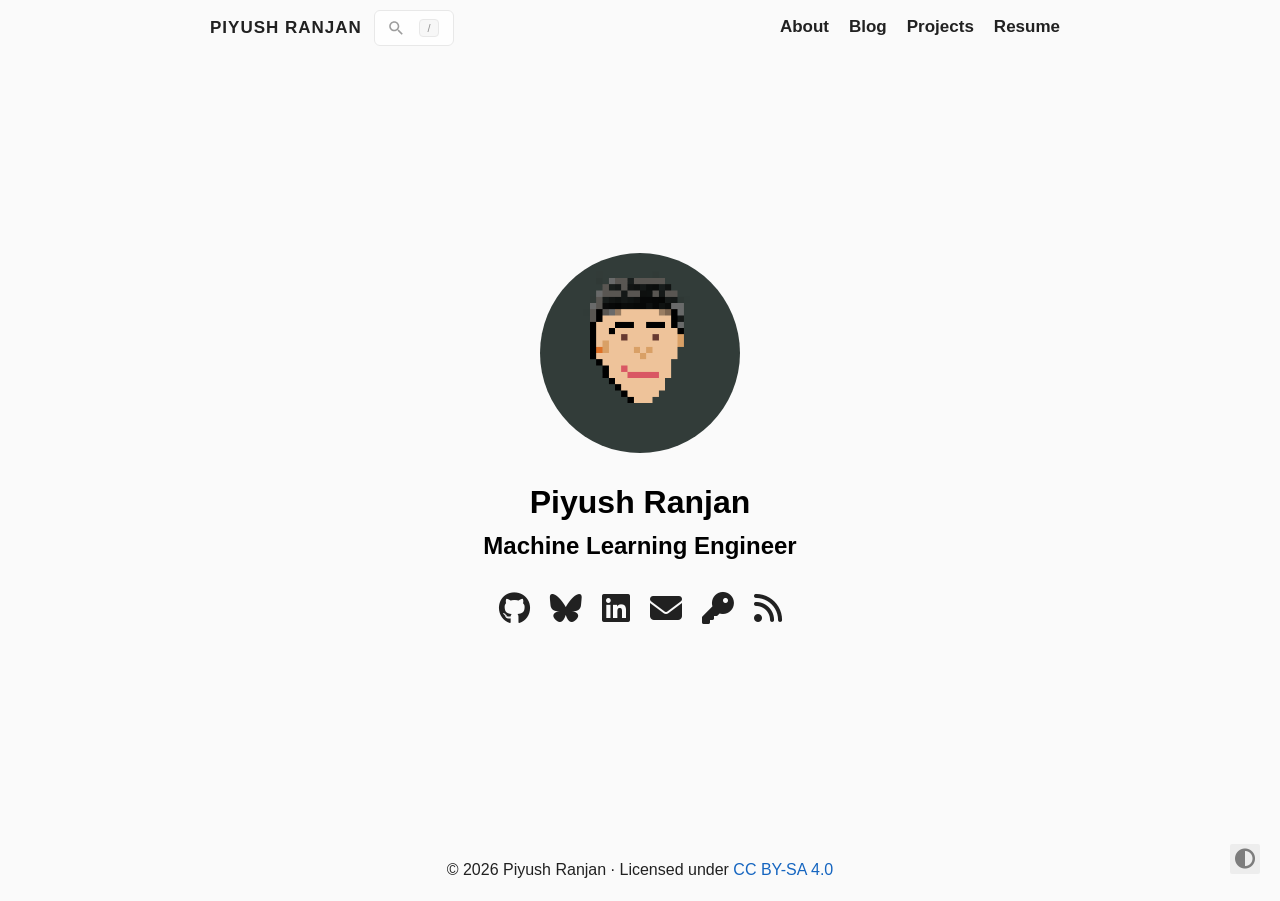
<file: index.html>
<!doctype html><html lang=en><head><title>Piyush Ranjan</title><meta charset=utf-8><meta name=viewport content="width=device-width,initial-scale=1"><meta name=color-scheme content="light dark"><meta http-equiv=Content-Security-Policy content="upgrade-insecure-requests; block-all-mixed-content; default-src 'self'; child-src 'self'; font-src 'self' https://fonts.gstatic.com https://cdn.jsdelivr.net/; form-action 'self'; frame-src 'none'; img-src 'self' data:; object-src 'none'; style-src 'self' 'unsafe-inline' https://fonts.googleapis.com/ https://cdn.jsdelivr.net/; script-src 'self' 'unsafe-inline' 'wasm-unsafe-eval' https://cdn.jsdelivr.net/ https://gc.zgo.at https://static.cloudflareinsights.com; connect-src 'self' https://piyuple.goatcounter.com https://static.cloudflareinsights.com; base-uri 'self'; worker-src 'self';"><meta name=author content="Piyush Ranjan"><meta name=description content="Pythons, Honey Badgers and the Imaginary Dimension"><meta name=keywords content="blog,developer,ml,ai"><meta name=twitter:card content="summary"><meta name=twitter:title content="Piyush Ranjan"><meta name=twitter:description content="Pythons, Honey Badgers and the Imaginary Dimension"><meta property="og:url" content="https://piyuple.dev/"><meta property="og:site_name" content="Piyush Ranjan"><meta property="og:title" content="Piyush Ranjan"><meta property="og:description" content="Pythons, Honey Badgers and the Imaginary Dimension"><meta property="og:locale" content="en"><meta property="og:type" content="website"><link rel=canonical href=https://piyuple.dev/><link rel=preload href=/fonts/fa-brands-400.woff2 as=font type=font/woff2 crossorigin><link rel=preload href=/fonts/fa-regular-400.woff2 as=font type=font/woff2 crossorigin><link rel=preload href=/fonts/fa-solid-900.woff2 as=font type=font/woff2 crossorigin><link rel=stylesheet href=/css/coder.min.4b392a85107b91dbdabc528edf014a6ab1a30cd44cafcd5325c8efe796794fca.css integrity="sha256-SzkqhRB7kdvavFKO3wFKarGjDNRMr81TJcjv55Z5T8o=" crossorigin=anonymous media=screen><link rel=stylesheet href=/css/coder-dark.min.a00e6364bacbc8266ad1cc81230774a1397198f8cfb7bcba29b7d6fcb54ce57f.css integrity="sha256-oA5jZLrLyCZq0cyBIwd0oTlxmPjPt7y6KbfW/LVM5X8=" crossorigin=anonymous media=screen><link rel=stylesheet href=/css/custom.min.56721d95a663bcb272d6831d7bb45bf6454f26d0a480278b8b0c66591c9b7a55.css integrity="sha256-VnIdlaZjvLJy1oMde7Rb9kVPJtCkgCeLiwxmWRybelU=" crossorigin=anonymous media=screen><link rel=icon type=image/svg+xml href=/favicon.svg sizes=any><link rel=icon type=image/png href=/images/favicon-32x32.png sizes=32x32><link rel=icon type=image/png href=/images/favicon-16x16.png sizes=16x16><link rel=apple-touch-icon href=/apple-touch-icon.png><link rel=apple-touch-icon sizes=180x180 href=/apple-touch-icon.png><link rel=manifest href=/site.webmanifest><link rel=mask-icon href=/images/safari-pinned-tab.svg color=#5bbad5><link rel=alternate type=application/rss+xml href=/index.xml title="Piyush Ranjan"><meta name=generator content="Hugo 0.151.2"><pagefind-config excerpt-length=15 highlight-param=highlight></pagefind-config><link href=/pagefind/pagefind-component-ui.css rel=stylesheet><script src=/pagefind/pagefind-component-ui.js type=module></script><link rel=me href=https://hachyderm.io/@piyuple></head><body class="preload-transitions colorscheme-auto"><div class=float-container><a id=dark-mode-toggle class=colorscheme-toggle><i class="fa-solid fa-adjust fa-fw" aria-hidden=true></i></a></div><main class=wrapper><nav class=navigation data-is-home=true><section class=container><a class=navigation-title href=https://piyuple.dev/>Piyush Ranjan
</a><pagefind-modal-trigger compact shortcut=/ class=navigation-search></pagefind-modal-trigger><input type=checkbox id=menu-toggle>
<label class="menu-button float-right" for=menu-toggle><i class="fa-solid fa-bars fa-fw" aria-hidden=true></i></label><ul class=navigation-list><li class=navigation-item><a class=navigation-link href=/about/>About</a></li><li class=navigation-item><a class=navigation-link href=/posts/>Blog</a></li><li class=navigation-item><a class=navigation-link href=/projects/>Projects</a></li><li class=navigation-item><a class=navigation-link href=/resume/>Resume</a></li></ul></section></nav><div class=content><section class="container centered"><div class=about><div class=avatar><img src=/images/avatar.png alt=avatar></div><h1>Piyush Ranjan</h1><h2>Machine Learning Engineer<br></h2><ul><li><a href=https://github.com/piyuple/ aria-label=Github><i class="fa-brands fa-github fa-2x" aria-hidden=true></i></a></li><li><a href=https://bsky.app/profile/piyuple.dev aria-label=BlueSky><i class="fa-brands fa-bluesky fa-2x" aria-hidden=true></i></a></li><li><a href=https://www.linkedin.com/in/piyuple/ aria-label=LinkedIn><i class="fa-brands fa-linkedin fa-2x" aria-hidden=true></i></a></li><li><a href=mailto:hello@piyuple.dev aria-label=Mail><i class="fa-solid fa-envelope fa-2x" aria-hidden=true></i></a></li><li><a href=https://keys.openpgp.org/vks/v1/by-fingerprint/9A9EF4ECEB12701E635B76830B2DE5A95CE3BE23 aria-label="GPG Public Key"><i class="fa-solid fa-key fa-2x" aria-hidden=true></i></a></li><li><a href=/index.xml aria-label=RSS><i class="fa-solid fa-rss fa-2x" aria-hidden=true></i></a></li></ul></div></section></div><footer class=footer><section class=container>©
2026
Piyush Ranjan
·
Licensed under <a rel=license href=http://creativecommons.org/licenses/by-sa/4.0/>CC BY-SA 4.0</a></section></footer></main><script src=/js/coder.min.6ae284be93d2d19dad1f02b0039508d9aab3180a12a06dcc71b0b0ef7825a317.js integrity="sha256-auKEvpPS0Z2tHwKwA5UI2aqzGAoSoG3McbCw73gloxc="></script><script src=/js/custom.min.975feea50880c72eadfd9e9cdeec2fefd88392743380aeefd90d092d68fd4fdb.js integrity="sha256-l1/upQiAxy6t/Z6c3uwv79iDknQzgK7v2Q0JLWj9T9s="></script><script data-goatcounter=https://piyuple.goatcounter.com/count src=/js/goatcounter.792b7abd26c1fb6ae62906833e09a301251e2641816e69e4f95aba518f3fe3f0.js integrity="sha256-eSt6vSbB+2rmKQaDPgmjASUeJkGBbmnk+Vq6UY8/4/A=" crossorigin=anonymous async></script><ul class=floating-pixels id=pixel-container></ul><pagefind-modal></pagefind-modal><script type=module src=/js/pagefind-highlight-init.min.0f69890a5683c2fc7f4dfb84f9f2501a0576233b7b779582e0121c4f25e8ebc2.js integrity="sha256-D2mJClaDwvx/TfuE+fJQGgV2Izt7d5WC4BIcTyXo68I="></script></body></html>
</file>
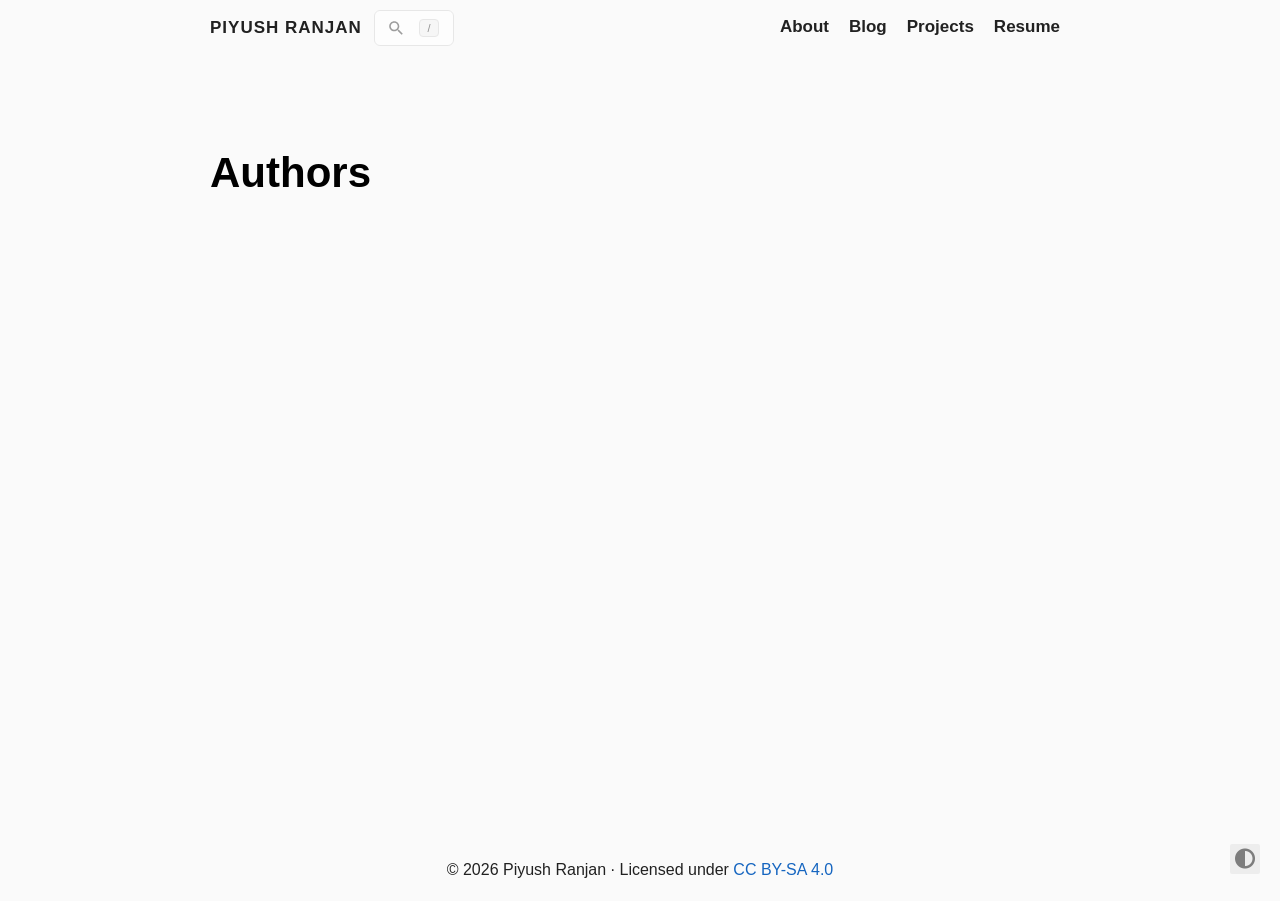
<file: authors/index.html>
<!doctype html><html lang=en><head><title>Authors · Piyush Ranjan</title><meta charset=utf-8><meta name=viewport content="width=device-width,initial-scale=1"><meta name=color-scheme content="light dark"><meta http-equiv=Content-Security-Policy content="upgrade-insecure-requests; block-all-mixed-content; default-src 'self'; child-src 'self'; font-src 'self' https://fonts.gstatic.com https://cdn.jsdelivr.net/; form-action 'self'; frame-src 'none'; img-src 'self' data:; object-src 'none'; style-src 'self' 'unsafe-inline' https://fonts.googleapis.com/ https://cdn.jsdelivr.net/; script-src 'self' 'unsafe-inline' 'wasm-unsafe-eval' https://cdn.jsdelivr.net/ https://gc.zgo.at https://static.cloudflareinsights.com; connect-src 'self' https://piyuple.goatcounter.com https://static.cloudflareinsights.com; base-uri 'self'; worker-src 'self';"><meta name=author content="Piyush Ranjan"><meta name=description content="Pythons, Honey Badgers and the Imaginary Dimension"><meta name=keywords content="blog,developer,ml,ai"><meta name=twitter:card content="summary"><meta name=twitter:title content="Authors"><meta name=twitter:description content="Pythons, Honey Badgers and the Imaginary Dimension"><meta property="og:url" content="https://piyuple.dev/authors/"><meta property="og:site_name" content="Piyush Ranjan"><meta property="og:title" content="Authors"><meta property="og:description" content="Pythons, Honey Badgers and the Imaginary Dimension"><meta property="og:locale" content="en"><meta property="og:type" content="website"><link rel=canonical href=https://piyuple.dev/authors/><link rel=preload href=/fonts/fa-brands-400.woff2 as=font type=font/woff2 crossorigin><link rel=preload href=/fonts/fa-regular-400.woff2 as=font type=font/woff2 crossorigin><link rel=preload href=/fonts/fa-solid-900.woff2 as=font type=font/woff2 crossorigin><link rel=stylesheet href=/css/coder.min.4b392a85107b91dbdabc528edf014a6ab1a30cd44cafcd5325c8efe796794fca.css integrity="sha256-SzkqhRB7kdvavFKO3wFKarGjDNRMr81TJcjv55Z5T8o=" crossorigin=anonymous media=screen><link rel=stylesheet href=/css/coder-dark.min.a00e6364bacbc8266ad1cc81230774a1397198f8cfb7bcba29b7d6fcb54ce57f.css integrity="sha256-oA5jZLrLyCZq0cyBIwd0oTlxmPjPt7y6KbfW/LVM5X8=" crossorigin=anonymous media=screen><link rel=stylesheet href=/css/custom.min.56721d95a663bcb272d6831d7bb45bf6454f26d0a480278b8b0c66591c9b7a55.css integrity="sha256-VnIdlaZjvLJy1oMde7Rb9kVPJtCkgCeLiwxmWRybelU=" crossorigin=anonymous media=screen><link rel=icon type=image/svg+xml href=/favicon.svg sizes=any><link rel=icon type=image/png href=/images/favicon-32x32.png sizes=32x32><link rel=icon type=image/png href=/images/favicon-16x16.png sizes=16x16><link rel=apple-touch-icon href=/apple-touch-icon.png><link rel=apple-touch-icon sizes=180x180 href=/apple-touch-icon.png><link rel=manifest href=/site.webmanifest><link rel=mask-icon href=/images/safari-pinned-tab.svg color=#5bbad5><link rel=alternate type=application/rss+xml href=/authors/index.xml title="Piyush Ranjan"><pagefind-config excerpt-length=15 highlight-param=highlight></pagefind-config><link href=/pagefind/pagefind-component-ui.css rel=stylesheet><script src=/pagefind/pagefind-component-ui.js type=module></script><link rel=me href=https://hachyderm.io/@piyuple></head><body class="preload-transitions colorscheme-auto"><div class=float-container><a id=dark-mode-toggle class=colorscheme-toggle><i class="fa-solid fa-adjust fa-fw" aria-hidden=true></i></a></div><main class=wrapper><nav class=navigation data-is-home=false><section class=container><a class=navigation-title href=https://piyuple.dev/>Piyush Ranjan
</a><pagefind-modal-trigger compact shortcut=/ class=navigation-search></pagefind-modal-trigger><input type=checkbox id=menu-toggle>
<label class="menu-button float-right" for=menu-toggle><i class="fa-solid fa-bars fa-fw" aria-hidden=true></i></label><ul class=navigation-list><li class=navigation-item><a class=navigation-link href=/about/>About</a></li><li class=navigation-item><a class=navigation-link href=/posts/>Blog</a></li><li class=navigation-item><a class=navigation-link href=/projects/>Projects</a></li><li class=navigation-item><a class=navigation-link href=/resume/>Resume</a></li></ul></section></nav><div class=content><section class="container list"><header><h1 class=title><a class=title-link href=https://piyuple.dev/authors/>Authors</a></h1></header><ul></ul></section></div><footer class=footer><section class=container>©
2026
Piyush Ranjan
·
Licensed under <a rel=license href=http://creativecommons.org/licenses/by-sa/4.0/>CC BY-SA 4.0</a></section></footer></main><script src=/js/coder.min.6ae284be93d2d19dad1f02b0039508d9aab3180a12a06dcc71b0b0ef7825a317.js integrity="sha256-auKEvpPS0Z2tHwKwA5UI2aqzGAoSoG3McbCw73gloxc="></script><script src=/js/custom.min.975feea50880c72eadfd9e9cdeec2fefd88392743380aeefd90d092d68fd4fdb.js integrity="sha256-l1/upQiAxy6t/Z6c3uwv79iDknQzgK7v2Q0JLWj9T9s="></script><script data-goatcounter=https://piyuple.goatcounter.com/count src=/js/goatcounter.792b7abd26c1fb6ae62906833e09a301251e2641816e69e4f95aba518f3fe3f0.js integrity="sha256-eSt6vSbB+2rmKQaDPgmjASUeJkGBbmnk+Vq6UY8/4/A=" crossorigin=anonymous async></script><pagefind-modal></pagefind-modal><script type=module src=/js/pagefind-highlight-init.min.0f69890a5683c2fc7f4dfb84f9f2501a0576233b7b779582e0121c4f25e8ebc2.js integrity="sha256-D2mJClaDwvx/TfuE+fJQGgV2Izt7d5WC4BIcTyXo68I="></script></body></html>
</file>
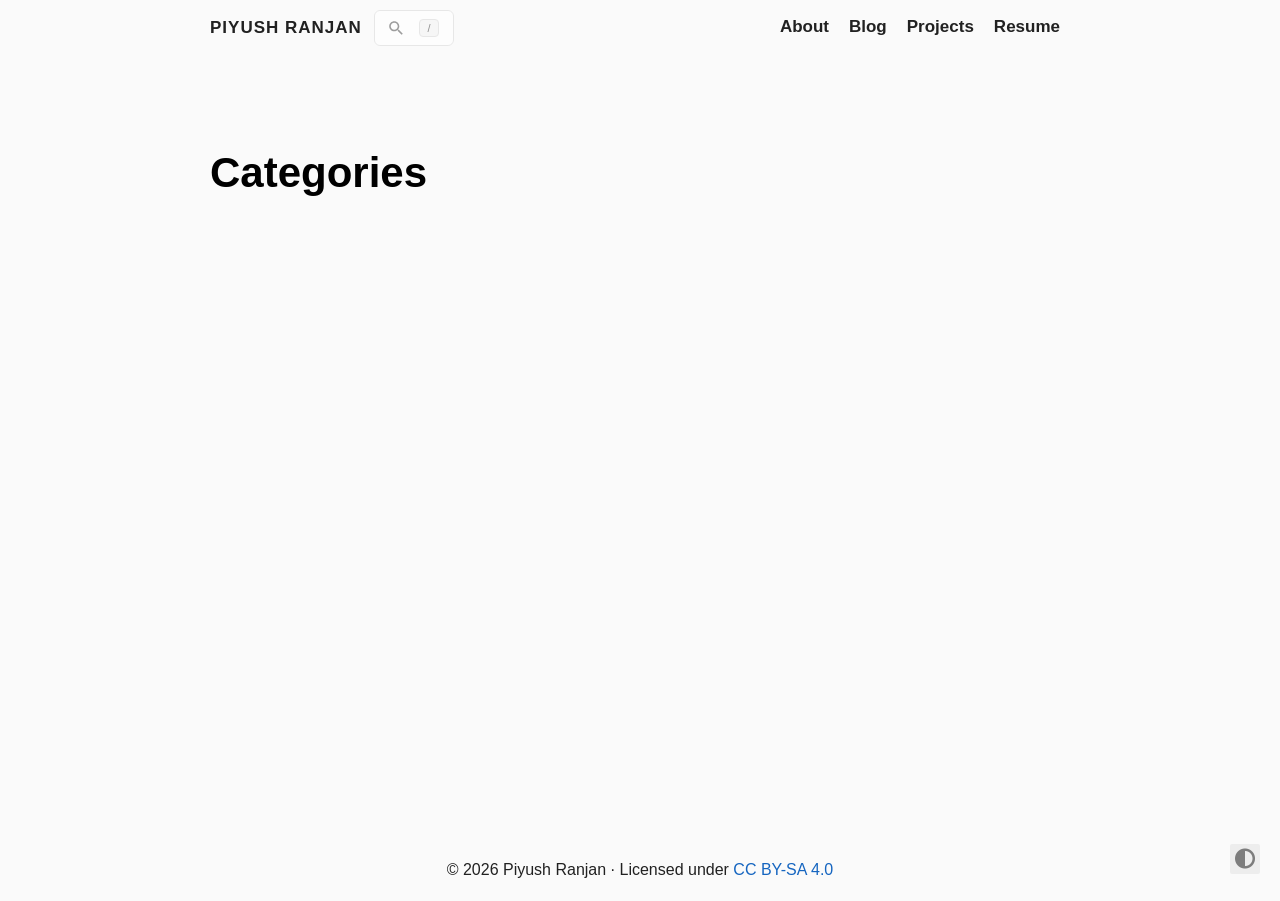
<file: categories/index.html>
<!doctype html><html lang=en><head><title>Categories · Piyush Ranjan</title><meta charset=utf-8><meta name=viewport content="width=device-width,initial-scale=1"><meta name=color-scheme content="light dark"><meta http-equiv=Content-Security-Policy content="upgrade-insecure-requests; block-all-mixed-content; default-src 'self'; child-src 'self'; font-src 'self' https://fonts.gstatic.com https://cdn.jsdelivr.net/; form-action 'self'; frame-src 'none'; img-src 'self' data:; object-src 'none'; style-src 'self' 'unsafe-inline' https://fonts.googleapis.com/ https://cdn.jsdelivr.net/; script-src 'self' 'unsafe-inline' 'wasm-unsafe-eval' https://cdn.jsdelivr.net/ https://gc.zgo.at https://static.cloudflareinsights.com; connect-src 'self' https://piyuple.goatcounter.com https://static.cloudflareinsights.com; base-uri 'self'; worker-src 'self';"><meta name=author content="Piyush Ranjan"><meta name=description content="Pythons, Honey Badgers and the Imaginary Dimension"><meta name=keywords content="blog,developer,ml,ai"><meta name=twitter:card content="summary"><meta name=twitter:title content="Categories"><meta name=twitter:description content="Pythons, Honey Badgers and the Imaginary Dimension"><meta property="og:url" content="https://piyuple.dev/categories/"><meta property="og:site_name" content="Piyush Ranjan"><meta property="og:title" content="Categories"><meta property="og:description" content="Pythons, Honey Badgers and the Imaginary Dimension"><meta property="og:locale" content="en"><meta property="og:type" content="website"><link rel=canonical href=https://piyuple.dev/categories/><link rel=preload href=/fonts/fa-brands-400.woff2 as=font type=font/woff2 crossorigin><link rel=preload href=/fonts/fa-regular-400.woff2 as=font type=font/woff2 crossorigin><link rel=preload href=/fonts/fa-solid-900.woff2 as=font type=font/woff2 crossorigin><link rel=stylesheet href=/css/coder.min.4b392a85107b91dbdabc528edf014a6ab1a30cd44cafcd5325c8efe796794fca.css integrity="sha256-SzkqhRB7kdvavFKO3wFKarGjDNRMr81TJcjv55Z5T8o=" crossorigin=anonymous media=screen><link rel=stylesheet href=/css/coder-dark.min.a00e6364bacbc8266ad1cc81230774a1397198f8cfb7bcba29b7d6fcb54ce57f.css integrity="sha256-oA5jZLrLyCZq0cyBIwd0oTlxmPjPt7y6KbfW/LVM5X8=" crossorigin=anonymous media=screen><link rel=stylesheet href=/css/custom.min.56721d95a663bcb272d6831d7bb45bf6454f26d0a480278b8b0c66591c9b7a55.css integrity="sha256-VnIdlaZjvLJy1oMde7Rb9kVPJtCkgCeLiwxmWRybelU=" crossorigin=anonymous media=screen><link rel=icon type=image/svg+xml href=/favicon.svg sizes=any><link rel=icon type=image/png href=/images/favicon-32x32.png sizes=32x32><link rel=icon type=image/png href=/images/favicon-16x16.png sizes=16x16><link rel=apple-touch-icon href=/apple-touch-icon.png><link rel=apple-touch-icon sizes=180x180 href=/apple-touch-icon.png><link rel=manifest href=/site.webmanifest><link rel=mask-icon href=/images/safari-pinned-tab.svg color=#5bbad5><link rel=alternate type=application/rss+xml href=/categories/index.xml title="Piyush Ranjan"><pagefind-config excerpt-length=15 highlight-param=highlight></pagefind-config><link href=/pagefind/pagefind-component-ui.css rel=stylesheet><script src=/pagefind/pagefind-component-ui.js type=module></script><link rel=me href=https://hachyderm.io/@piyuple></head><body class="preload-transitions colorscheme-auto"><div class=float-container><a id=dark-mode-toggle class=colorscheme-toggle><i class="fa-solid fa-adjust fa-fw" aria-hidden=true></i></a></div><main class=wrapper><nav class=navigation data-is-home=false><section class=container><a class=navigation-title href=https://piyuple.dev/>Piyush Ranjan
</a><pagefind-modal-trigger compact shortcut=/ class=navigation-search></pagefind-modal-trigger><input type=checkbox id=menu-toggle>
<label class="menu-button float-right" for=menu-toggle><i class="fa-solid fa-bars fa-fw" aria-hidden=true></i></label><ul class=navigation-list><li class=navigation-item><a class=navigation-link href=/about/>About</a></li><li class=navigation-item><a class=navigation-link href=/posts/>Blog</a></li><li class=navigation-item><a class=navigation-link href=/projects/>Projects</a></li><li class=navigation-item><a class=navigation-link href=/resume/>Resume</a></li></ul></section></nav><div class=content><section class="container list"><header><h1 class=title><a class=title-link href=https://piyuple.dev/categories/>Categories</a></h1></header><ul></ul></section></div><footer class=footer><section class=container>©
2026
Piyush Ranjan
·
Licensed under <a rel=license href=http://creativecommons.org/licenses/by-sa/4.0/>CC BY-SA 4.0</a></section></footer></main><script src=/js/coder.min.6ae284be93d2d19dad1f02b0039508d9aab3180a12a06dcc71b0b0ef7825a317.js integrity="sha256-auKEvpPS0Z2tHwKwA5UI2aqzGAoSoG3McbCw73gloxc="></script><script src=/js/custom.min.975feea50880c72eadfd9e9cdeec2fefd88392743380aeefd90d092d68fd4fdb.js integrity="sha256-l1/upQiAxy6t/Z6c3uwv79iDknQzgK7v2Q0JLWj9T9s="></script><script data-goatcounter=https://piyuple.goatcounter.com/count src=/js/goatcounter.792b7abd26c1fb6ae62906833e09a301251e2641816e69e4f95aba518f3fe3f0.js integrity="sha256-eSt6vSbB+2rmKQaDPgmjASUeJkGBbmnk+Vq6UY8/4/A=" crossorigin=anonymous async></script><pagefind-modal></pagefind-modal><script type=module src=/js/pagefind-highlight-init.min.0f69890a5683c2fc7f4dfb84f9f2501a0576233b7b779582e0121c4f25e8ebc2.js integrity="sha256-D2mJClaDwvx/TfuE+fJQGgV2Izt7d5WC4BIcTyXo68I="></script></body></html>
</file>
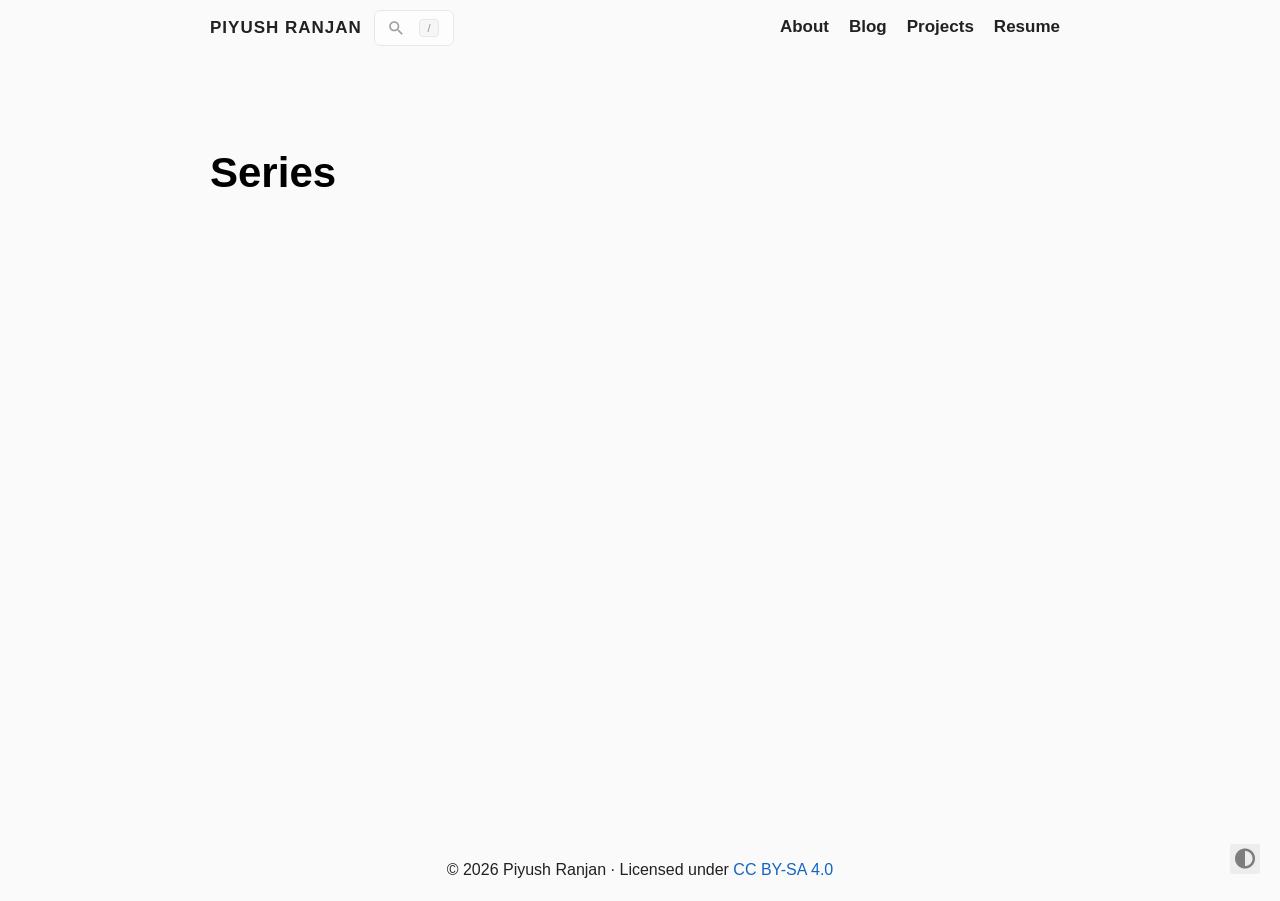
<file: series/index.html>
<!doctype html><html lang=en><head><title>Series · Piyush Ranjan</title><meta charset=utf-8><meta name=viewport content="width=device-width,initial-scale=1"><meta name=color-scheme content="light dark"><meta http-equiv=Content-Security-Policy content="upgrade-insecure-requests; block-all-mixed-content; default-src 'self'; child-src 'self'; font-src 'self' https://fonts.gstatic.com https://cdn.jsdelivr.net/; form-action 'self'; frame-src 'none'; img-src 'self' data:; object-src 'none'; style-src 'self' 'unsafe-inline' https://fonts.googleapis.com/ https://cdn.jsdelivr.net/; script-src 'self' 'unsafe-inline' 'wasm-unsafe-eval' https://cdn.jsdelivr.net/ https://gc.zgo.at https://static.cloudflareinsights.com; connect-src 'self' https://piyuple.goatcounter.com https://static.cloudflareinsights.com; base-uri 'self'; worker-src 'self';"><meta name=author content="Piyush Ranjan"><meta name=description content="Pythons, Honey Badgers and the Imaginary Dimension"><meta name=keywords content="blog,developer,ml,ai"><meta name=twitter:card content="summary"><meta name=twitter:title content="Series"><meta name=twitter:description content="Pythons, Honey Badgers and the Imaginary Dimension"><meta property="og:url" content="https://piyuple.dev/series/"><meta property="og:site_name" content="Piyush Ranjan"><meta property="og:title" content="Series"><meta property="og:description" content="Pythons, Honey Badgers and the Imaginary Dimension"><meta property="og:locale" content="en"><meta property="og:type" content="website"><link rel=canonical href=https://piyuple.dev/series/><link rel=preload href=/fonts/fa-brands-400.woff2 as=font type=font/woff2 crossorigin><link rel=preload href=/fonts/fa-regular-400.woff2 as=font type=font/woff2 crossorigin><link rel=preload href=/fonts/fa-solid-900.woff2 as=font type=font/woff2 crossorigin><link rel=stylesheet href=/css/coder.min.4b392a85107b91dbdabc528edf014a6ab1a30cd44cafcd5325c8efe796794fca.css integrity="sha256-SzkqhRB7kdvavFKO3wFKarGjDNRMr81TJcjv55Z5T8o=" crossorigin=anonymous media=screen><link rel=stylesheet href=/css/coder-dark.min.a00e6364bacbc8266ad1cc81230774a1397198f8cfb7bcba29b7d6fcb54ce57f.css integrity="sha256-oA5jZLrLyCZq0cyBIwd0oTlxmPjPt7y6KbfW/LVM5X8=" crossorigin=anonymous media=screen><link rel=stylesheet href=/css/custom.min.56721d95a663bcb272d6831d7bb45bf6454f26d0a480278b8b0c66591c9b7a55.css integrity="sha256-VnIdlaZjvLJy1oMde7Rb9kVPJtCkgCeLiwxmWRybelU=" crossorigin=anonymous media=screen><link rel=icon type=image/svg+xml href=/favicon.svg sizes=any><link rel=icon type=image/png href=/images/favicon-32x32.png sizes=32x32><link rel=icon type=image/png href=/images/favicon-16x16.png sizes=16x16><link rel=apple-touch-icon href=/apple-touch-icon.png><link rel=apple-touch-icon sizes=180x180 href=/apple-touch-icon.png><link rel=manifest href=/site.webmanifest><link rel=mask-icon href=/images/safari-pinned-tab.svg color=#5bbad5><link rel=alternate type=application/rss+xml href=/series/index.xml title="Piyush Ranjan"><pagefind-config excerpt-length=15 highlight-param=highlight></pagefind-config><link href=/pagefind/pagefind-component-ui.css rel=stylesheet><script src=/pagefind/pagefind-component-ui.js type=module></script><link rel=me href=https://hachyderm.io/@piyuple></head><body class="preload-transitions colorscheme-auto"><div class=float-container><a id=dark-mode-toggle class=colorscheme-toggle><i class="fa-solid fa-adjust fa-fw" aria-hidden=true></i></a></div><main class=wrapper><nav class=navigation data-is-home=false><section class=container><a class=navigation-title href=https://piyuple.dev/>Piyush Ranjan
</a><pagefind-modal-trigger compact shortcut=/ class=navigation-search></pagefind-modal-trigger><input type=checkbox id=menu-toggle>
<label class="menu-button float-right" for=menu-toggle><i class="fa-solid fa-bars fa-fw" aria-hidden=true></i></label><ul class=navigation-list><li class=navigation-item><a class=navigation-link href=/about/>About</a></li><li class=navigation-item><a class=navigation-link href=/posts/>Blog</a></li><li class=navigation-item><a class=navigation-link href=/projects/>Projects</a></li><li class=navigation-item><a class=navigation-link href=/resume/>Resume</a></li></ul></section></nav><div class=content><section class="container list"><header><h1 class=title><a class=title-link href=https://piyuple.dev/series/>Series</a></h1></header><ul></ul></section></div><footer class=footer><section class=container>©
2026
Piyush Ranjan
·
Licensed under <a rel=license href=http://creativecommons.org/licenses/by-sa/4.0/>CC BY-SA 4.0</a></section></footer></main><script src=/js/coder.min.6ae284be93d2d19dad1f02b0039508d9aab3180a12a06dcc71b0b0ef7825a317.js integrity="sha256-auKEvpPS0Z2tHwKwA5UI2aqzGAoSoG3McbCw73gloxc="></script><script src=/js/custom.min.975feea50880c72eadfd9e9cdeec2fefd88392743380aeefd90d092d68fd4fdb.js integrity="sha256-l1/upQiAxy6t/Z6c3uwv79iDknQzgK7v2Q0JLWj9T9s="></script><script data-goatcounter=https://piyuple.goatcounter.com/count src=/js/goatcounter.792b7abd26c1fb6ae62906833e09a301251e2641816e69e4f95aba518f3fe3f0.js integrity="sha256-eSt6vSbB+2rmKQaDPgmjASUeJkGBbmnk+Vq6UY8/4/A=" crossorigin=anonymous async></script><pagefind-modal></pagefind-modal><script type=module src=/js/pagefind-highlight-init.min.0f69890a5683c2fc7f4dfb84f9f2501a0576233b7b779582e0121c4f25e8ebc2.js integrity="sha256-D2mJClaDwvx/TfuE+fJQGgV2Izt7d5WC4BIcTyXo68I="></script></body></html>
</file>
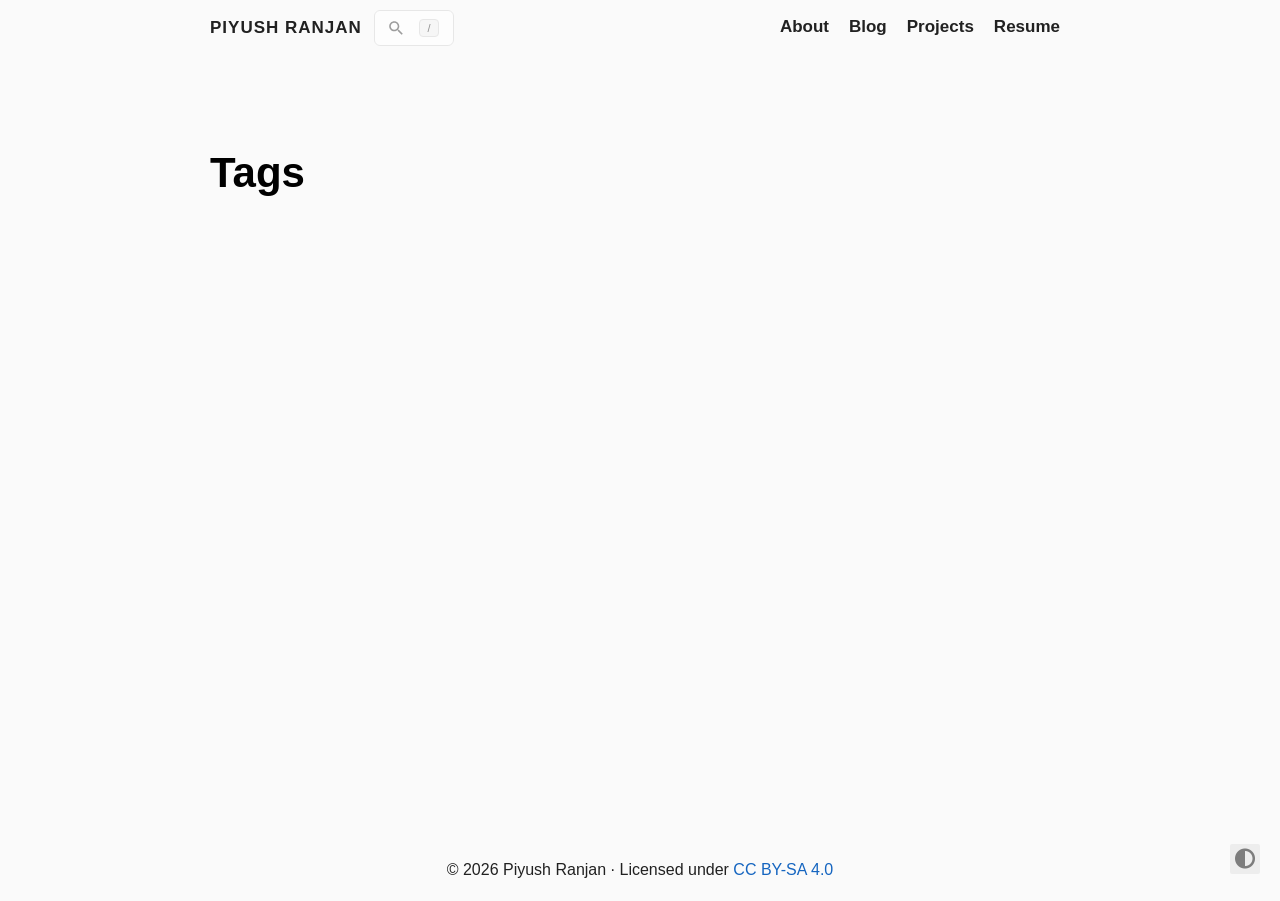
<file: tags/index.html>
<!doctype html><html lang=en><head><title>Tags · Piyush Ranjan</title><meta charset=utf-8><meta name=viewport content="width=device-width,initial-scale=1"><meta name=color-scheme content="light dark"><meta http-equiv=Content-Security-Policy content="upgrade-insecure-requests; block-all-mixed-content; default-src 'self'; child-src 'self'; font-src 'self' https://fonts.gstatic.com https://cdn.jsdelivr.net/; form-action 'self'; frame-src 'none'; img-src 'self' data:; object-src 'none'; style-src 'self' 'unsafe-inline' https://fonts.googleapis.com/ https://cdn.jsdelivr.net/; script-src 'self' 'unsafe-inline' 'wasm-unsafe-eval' https://cdn.jsdelivr.net/ https://gc.zgo.at https://static.cloudflareinsights.com; connect-src 'self' https://piyuple.goatcounter.com https://static.cloudflareinsights.com; base-uri 'self'; worker-src 'self';"><meta name=author content="Piyush Ranjan"><meta name=description content="Pythons, Honey Badgers and the Imaginary Dimension"><meta name=keywords content="blog,developer,ml,ai"><meta name=twitter:card content="summary"><meta name=twitter:title content="Tags"><meta name=twitter:description content="Pythons, Honey Badgers and the Imaginary Dimension"><meta property="og:url" content="https://piyuple.dev/tags/"><meta property="og:site_name" content="Piyush Ranjan"><meta property="og:title" content="Tags"><meta property="og:description" content="Pythons, Honey Badgers and the Imaginary Dimension"><meta property="og:locale" content="en"><meta property="og:type" content="website"><link rel=canonical href=https://piyuple.dev/tags/><link rel=preload href=/fonts/fa-brands-400.woff2 as=font type=font/woff2 crossorigin><link rel=preload href=/fonts/fa-regular-400.woff2 as=font type=font/woff2 crossorigin><link rel=preload href=/fonts/fa-solid-900.woff2 as=font type=font/woff2 crossorigin><link rel=stylesheet href=/css/coder.min.4b392a85107b91dbdabc528edf014a6ab1a30cd44cafcd5325c8efe796794fca.css integrity="sha256-SzkqhRB7kdvavFKO3wFKarGjDNRMr81TJcjv55Z5T8o=" crossorigin=anonymous media=screen><link rel=stylesheet href=/css/coder-dark.min.a00e6364bacbc8266ad1cc81230774a1397198f8cfb7bcba29b7d6fcb54ce57f.css integrity="sha256-oA5jZLrLyCZq0cyBIwd0oTlxmPjPt7y6KbfW/LVM5X8=" crossorigin=anonymous media=screen><link rel=stylesheet href=/css/custom.min.56721d95a663bcb272d6831d7bb45bf6454f26d0a480278b8b0c66591c9b7a55.css integrity="sha256-VnIdlaZjvLJy1oMde7Rb9kVPJtCkgCeLiwxmWRybelU=" crossorigin=anonymous media=screen><link rel=icon type=image/svg+xml href=/favicon.svg sizes=any><link rel=icon type=image/png href=/images/favicon-32x32.png sizes=32x32><link rel=icon type=image/png href=/images/favicon-16x16.png sizes=16x16><link rel=apple-touch-icon href=/apple-touch-icon.png><link rel=apple-touch-icon sizes=180x180 href=/apple-touch-icon.png><link rel=manifest href=/site.webmanifest><link rel=mask-icon href=/images/safari-pinned-tab.svg color=#5bbad5><link rel=alternate type=application/rss+xml href=/tags/index.xml title="Piyush Ranjan"><pagefind-config excerpt-length=15 highlight-param=highlight></pagefind-config><link href=/pagefind/pagefind-component-ui.css rel=stylesheet><script src=/pagefind/pagefind-component-ui.js type=module></script><link rel=me href=https://hachyderm.io/@piyuple></head><body class="preload-transitions colorscheme-auto"><div class=float-container><a id=dark-mode-toggle class=colorscheme-toggle><i class="fa-solid fa-adjust fa-fw" aria-hidden=true></i></a></div><main class=wrapper><nav class=navigation data-is-home=false><section class=container><a class=navigation-title href=https://piyuple.dev/>Piyush Ranjan
</a><pagefind-modal-trigger compact shortcut=/ class=navigation-search></pagefind-modal-trigger><input type=checkbox id=menu-toggle>
<label class="menu-button float-right" for=menu-toggle><i class="fa-solid fa-bars fa-fw" aria-hidden=true></i></label><ul class=navigation-list><li class=navigation-item><a class=navigation-link href=/about/>About</a></li><li class=navigation-item><a class=navigation-link href=/posts/>Blog</a></li><li class=navigation-item><a class=navigation-link href=/projects/>Projects</a></li><li class=navigation-item><a class=navigation-link href=/resume/>Resume</a></li></ul></section></nav><div class=content><section class="container list"><header><h1 class=title><a class=title-link href=https://piyuple.dev/tags/>Tags</a></h1></header><ul></ul></section></div><footer class=footer><section class=container>©
2026
Piyush Ranjan
·
Licensed under <a rel=license href=http://creativecommons.org/licenses/by-sa/4.0/>CC BY-SA 4.0</a></section></footer></main><script src=/js/coder.min.6ae284be93d2d19dad1f02b0039508d9aab3180a12a06dcc71b0b0ef7825a317.js integrity="sha256-auKEvpPS0Z2tHwKwA5UI2aqzGAoSoG3McbCw73gloxc="></script><script src=/js/custom.min.975feea50880c72eadfd9e9cdeec2fefd88392743380aeefd90d092d68fd4fdb.js integrity="sha256-l1/upQiAxy6t/Z6c3uwv79iDknQzgK7v2Q0JLWj9T9s="></script><script data-goatcounter=https://piyuple.goatcounter.com/count src=/js/goatcounter.792b7abd26c1fb6ae62906833e09a301251e2641816e69e4f95aba518f3fe3f0.js integrity="sha256-eSt6vSbB+2rmKQaDPgmjASUeJkGBbmnk+Vq6UY8/4/A=" crossorigin=anonymous async></script><pagefind-modal></pagefind-modal><script type=module src=/js/pagefind-highlight-init.min.0f69890a5683c2fc7f4dfb84f9f2501a0576233b7b779582e0121c4f25e8ebc2.js integrity="sha256-D2mJClaDwvx/TfuE+fJQGgV2Izt7d5WC4BIcTyXo68I="></script></body></html>
</file>
